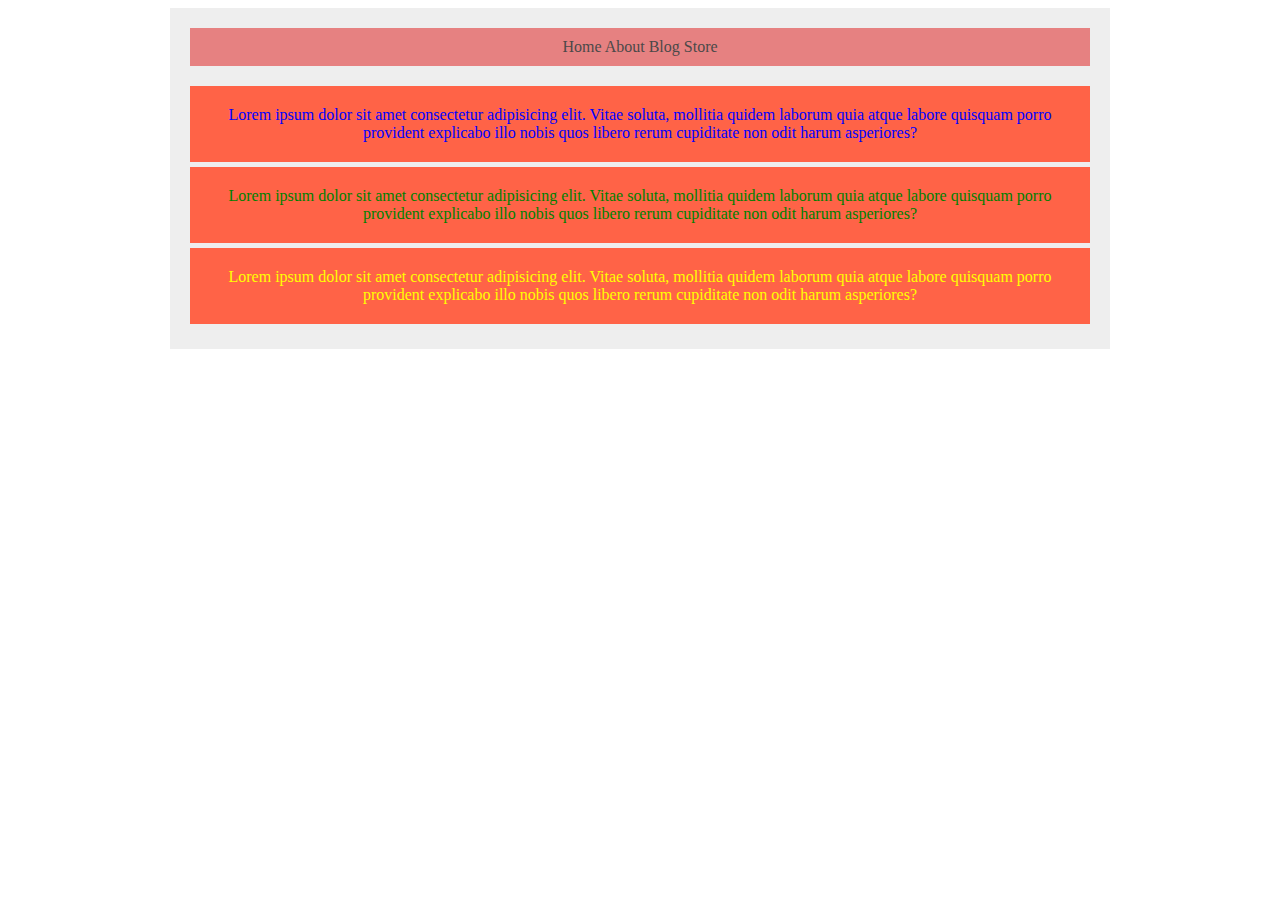
<file: class04/box-model-layout-mike-solution/index.html>
<!DOCTYPE html>
<html>
<head>
	<title>Box Model / Layout Exercise</title>
	<link rel="stylesheet" type="text/css" href="style.css">
</head>
<body>

<div class="blog-wrap">
	<div class="nav-bar">
		<span ><a class="link" href="#">Home</a></span>
		<span ><a class="link" href="#">About</a></span>	
		<span ><a class="link" href="#">Blog</a></span>	
		<span ><a class="link" href="#">Store</a></span>	
	</div>
	
	<div class="lorem lorem-1"> Lorem ipsum dolor sit amet consectetur adipisicing elit. Vitae soluta, mollitia quidem laborum quia atque labore quisquam porro provident explicabo illo nobis quos libero rerum cupiditate non odit harum asperiores?</div>
	<div class="lorem lorem-2"> Lorem ipsum dolor sit amet consectetur adipisicing elit. Vitae soluta, mollitia quidem laborum quia atque labore quisquam porro provident explicabo illo nobis quos libero rerum cupiditate non odit harum asperiores?</div>
	<div class="lorem lorem-3"> Lorem ipsum dolor sit amet consectetur adipisicing elit. Vitae soluta, mollitia quidem laborum quia atque labore quisquam porro provident explicabo illo nobis quos libero rerum cupiditate non odit harum asperiores?</div>
</div>

</body>
</html>
</file>
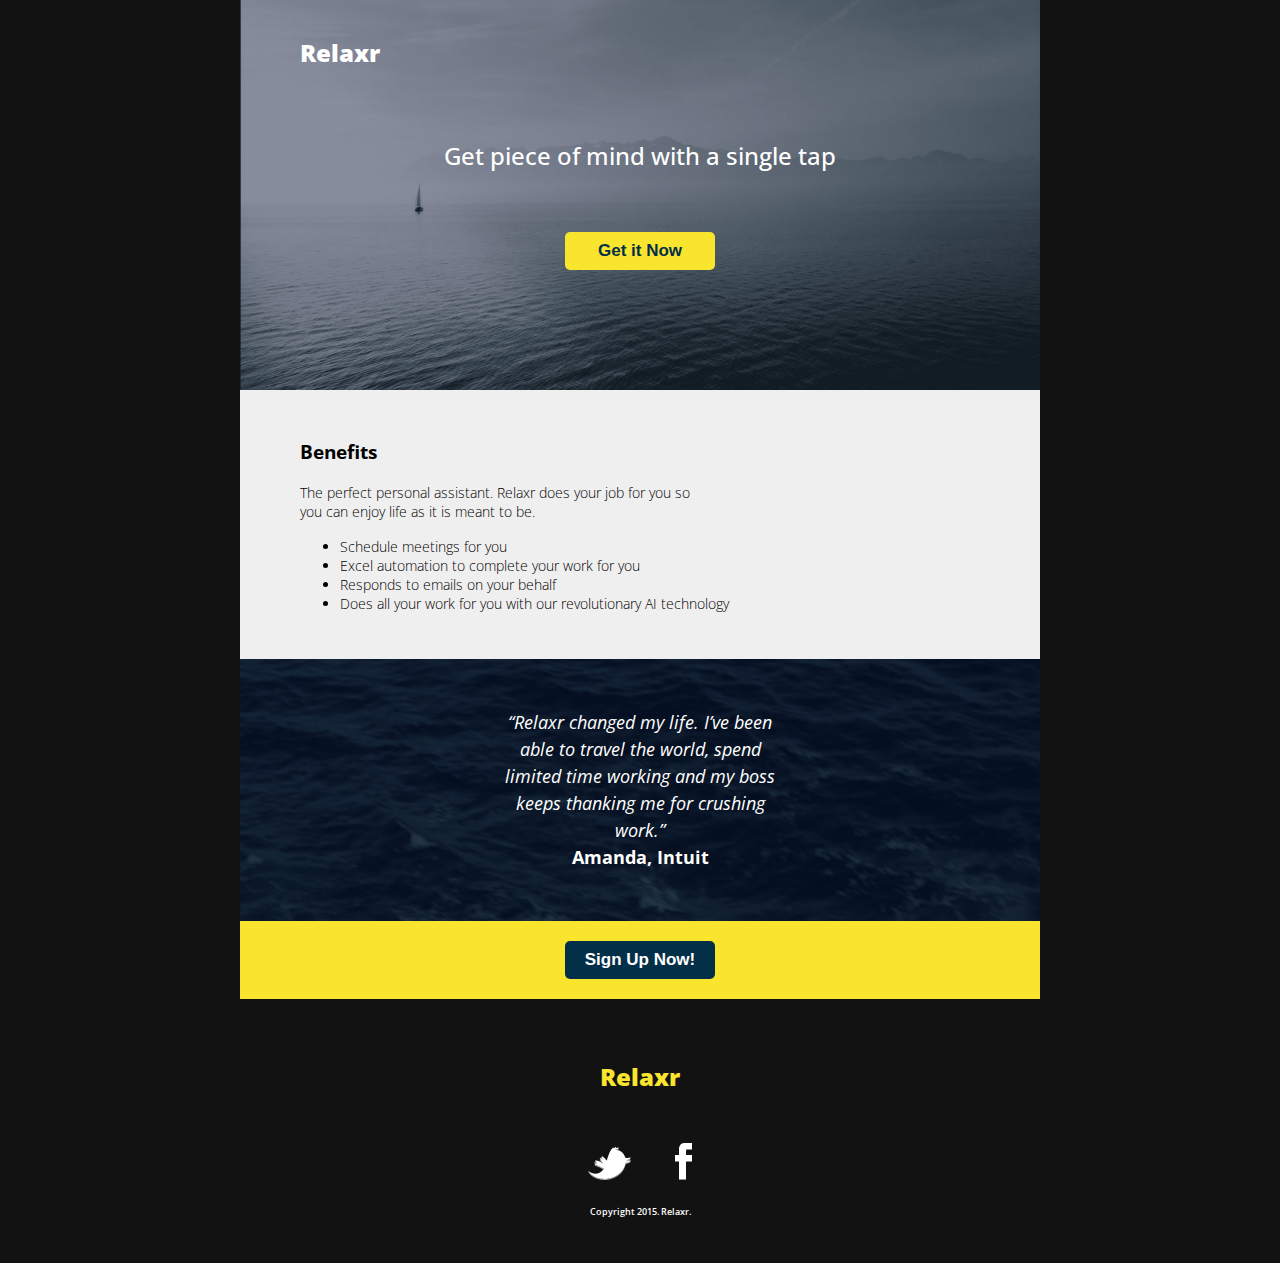
<file: class04/relaxr-mike-solution/index.html>
<!DOCTYPE html>
<html lang="en">
	<head>
    	<meta charset="utf-8">
    	<meta name="description" content="Your description goes here">
    	<meta name="keywords" content="one, two, three">

		<title>Relaxr</title>

		<!-- external CSS link -->
		<link href="http://fonts.googleapis.com/css?family=Open+Sans:300italic,300,500,600,700,800,900" rel="stylesheet">
		<link rel="stylesheet" href="css/normalize.css">
		<link rel="stylesheet" href="css/style.css">

	</head>
	<body>
		<header class="header">
			<h1 class="header__h1">Relaxr</h1>
			<h2 class="header__h2">Get piece of mind with a single tap</h2>
			<button class="button button--yellow">Get it Now</button>
		</header>
		<section class="benefits">
			<h3 class="benefits__h3">Benefits</h3>
			<p class="benefits__p">The perfect personal assistant. Relaxr does your job for you so you can enjoy life as it is meant to be.</p>
			<ul class="benefits__ul">
				<li class="benefits__li">Schedule meetings for you</li>
				<li class="benefits__li">Excel automation to complete your work for you</li>
				<li class="benefits__li">Responds to emails on your behalf</li>
				<li class="benefits__li">Does all your work for you with our revolutionary AI technology</li>
			</ul>
		</section>

		<section class="testimonial">
			<span class="testimonial__quotation">
				 “Relaxr changed my life. I’ve been able to travel the world, spend limited time working and my boss keeps thanking me for
				crushing work.”
			</span>
			<span class="testimonial__author">Amanda, Intuit</span>
		</section>

		<section class="cta">
			<button class="button button--blue" href="#">Sign Up Now!</button>
		</section>

		<footer class="footer">
			<h4 class="footer-h4">Relaxr</h4>
		
			<div>
				<a href="#" class="footer-a">
					<img src="images/twitter.png" class="footer-a__img" alt="Twitter logo">
				</a>
				
				<a href="#" class="footer-a">
					<img src="images/facebook.png" class="footer-a__img" alt="Facebook logo">
				</a>
			</div>

			<span class="footer__copyright">Copyright 2015. Relaxr.</span>
		</footer>


	</body>
</html>
</file>
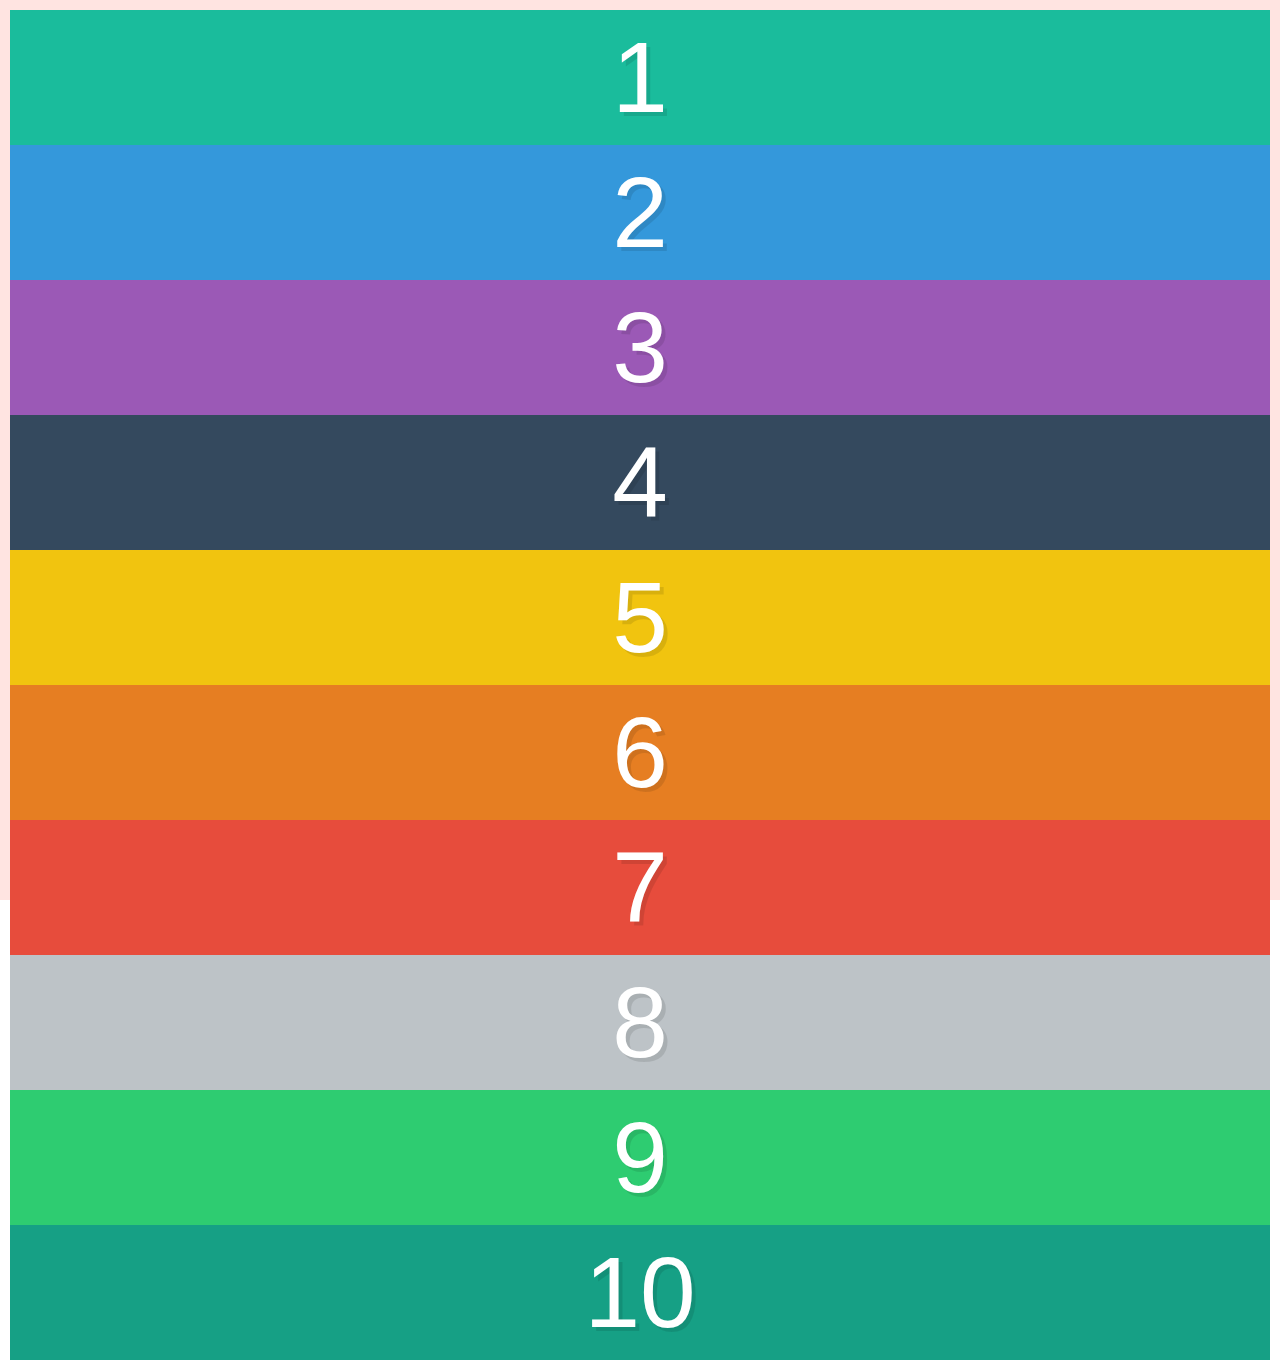
<file: class05/flexbox-practice/index.html>
<!doctype html>
<html lang="en">
<head>
  <meta charset="UTF-8">
  <title>FlexBox Practice</title>
  <link rel="stylesheet" href="style.css">
</head>
<body>

  <div class="container">
    <div class="box box1">1</div>
    <div class="box box2">2</div>
    <div class="box box3">3</div>
    <div class="box box4">4</div>
    <div class="box box5">5</div>
    <div class="box box6">6</div>
    <div class="box box7">7</div>
    <div class="box box8">8</div>
    <div class="box box9">9</div>
    <div class="box box10">10</div>
  </div>

</body>
</html>
</file>
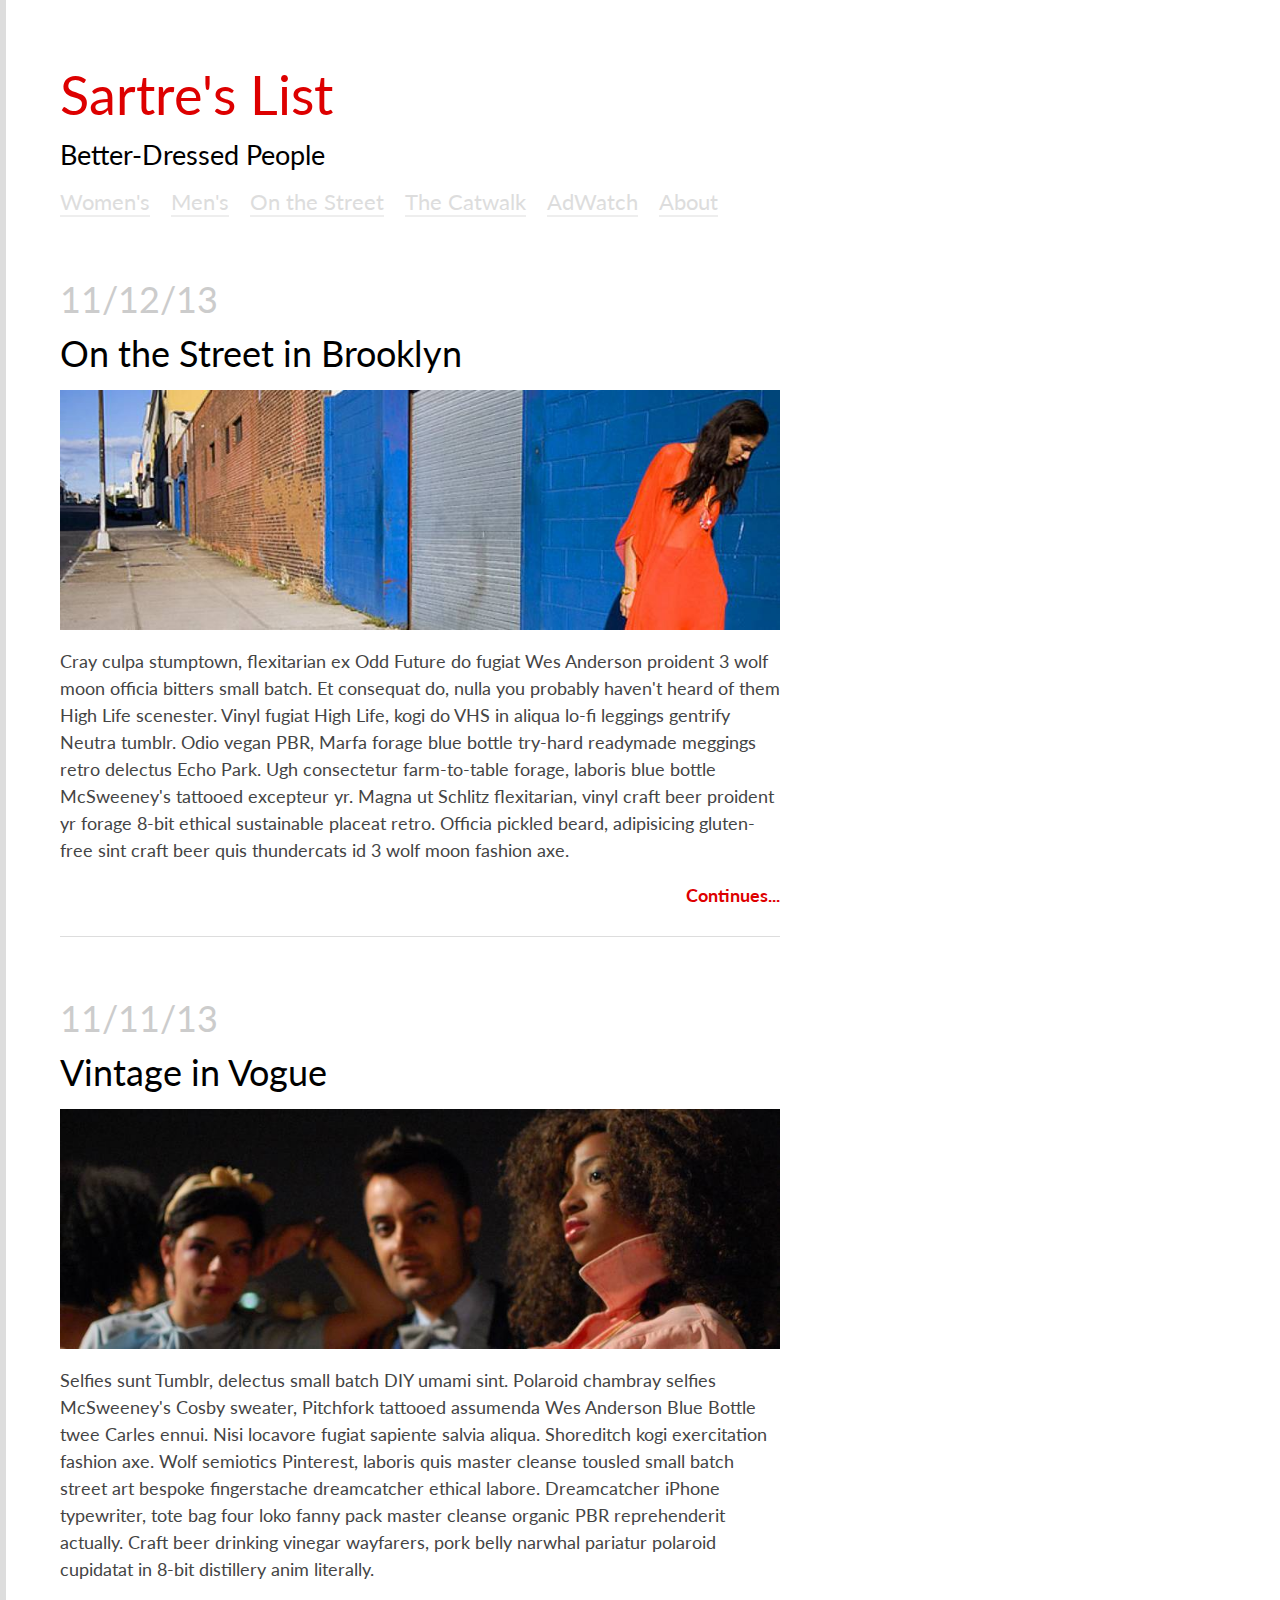
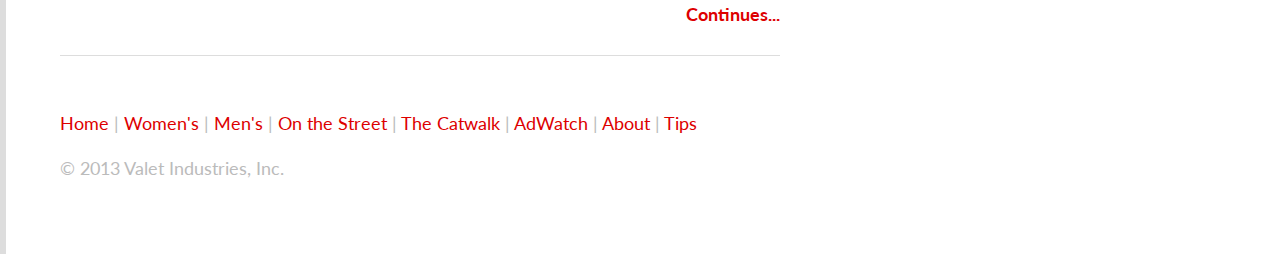
<file: class06/fashion-blog-mike-solution/index.html>
<!DOCTYPE html>
<html>
	<head>
		<title>Sartre's List</title>
		
		<link href='http://fonts.googleapis.com/css?family=Lato:300,700,300italic,700italic' rel='stylesheet' type='text/css'>
		<link rel="stylesheet" type="text/css" href="normalize.css">
		<link rel="stylesheet" type="text/css" href="main.css">
	</head>

	<body>
		<main class="wrapper">
			<header class="header">
				<h1><a href="index.html">Sartre's List</a></h1>

				<h2>Better-Dressed People</h2>
				
				<div class="nav">
					<a href="#" class="header-nav-link">Women's</a>
					<a href="#" class="header-nav-link">Men's</a>
					<a href="#" class="header-nav-link">On the Street</a>
					<a href="#" class="header-nav-link">The Catwalk</a>
					<a href="#" class="header-nav-link">AdWatch</a>
					<a href="#" class="header-nav-link">About</a>
				</div>
			</header>

			<article class="article">
				<h3>11/12/13</h3>
				
				<h2><a href="#">On the Street in Brooklyn</a></h2>
				
				<img src="fashion_photo.jpeg" alt="Girl in orange dress">
				
				<p>Cray culpa stumptown, flexitarian ex Odd Future do fugiat Wes Anderson proident 3 wolf moon officia bitters small batch. Et consequat do, nulla you probably haven't heard of them High Life scenester. Vinyl fugiat High Life, kogi do VHS in aliqua lo-fi leggings gentrify Neutra tumblr. Odio vegan PBR, Marfa forage blue bottle try-hard readymade meggings retro delectus Echo Park. Ugh consectetur farm-to-table forage, laboris blue bottle McSweeney's tattooed excepteur yr. Magna ut Schlitz flexitarian, vinyl craft beer proident yr forage 8-bit ethical sustainable placeat retro. Officia pickled beard, adipisicing gluten-free sint craft beer quis thundercats id 3 wolf moon fashion axe.</p>
				
				<h4><a href="#">Continues...</a></h4>
			</article>

			<article class="article">
				<h3>11/11/13</h3>

				<h2><a href="#">Vintage in Vogue</a></h2>

				<img src="fashion_photo2.jpeg" alt="Fashionable people">

				<p>Selfies sunt Tumblr, delectus small batch DIY umami sint. Polaroid chambray selfies McSweeney's Cosby sweater, Pitchfork tattooed assumenda Wes Anderson Blue Bottle twee Carles ennui. Nisi locavore fugiat sapiente salvia aliqua. Shoreditch kogi exercitation fashion axe. Wolf semiotics Pinterest, laboris quis master cleanse tousled small batch street art bespoke fingerstache dreamcatcher ethical labore. Dreamcatcher iPhone typewriter, tote bag four loko fanny pack master cleanse organic PBR reprehenderit actually. Craft beer drinking vinegar wayfarers, pork belly narwhal pariatur polaroid cupidatat in 8-bit distillery anim literally.</p>

				<h4><a href="#">Continues...</a></h4>
			</article>

			<div class="footer">
				<div class="nav">
					<a href="index.html">Home</a> | <a href="#">Women's</a> | <a href="#">Men's</a> | <a href="#">On the Street</a> | <a href="#">The Catwalk</a> | <a href="#">AdWatch</a> | <a href="#">About</a> | <a href="#">Tips</a>
				</div>
				<p>&copy; 2013 Valet Industries, Inc.</p>
			</div>
		</main>
	</body>
</html>
</file>
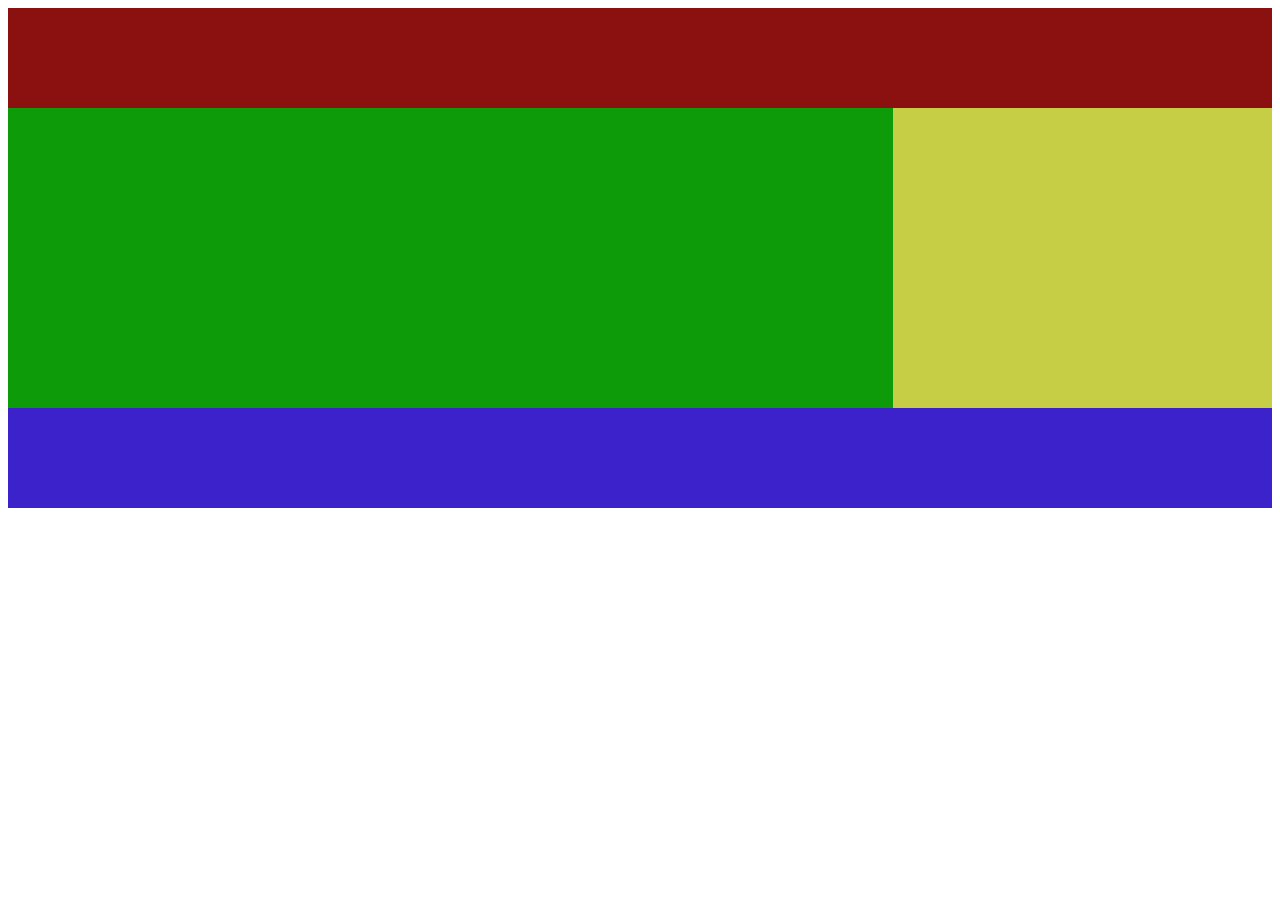
<file: class05/layout-challenge/three-column.html>
<!DOCTYPE html>
<html>
<head>
	<title>Three Column</title>
	<link rel="stylesheet" type="text/css" href="css/three-column.css">
</head>
<body>
	<header></header>
	<main>
		<section></section>
		<aside></aside>
	</main>
	<footer></footer>
</body>
</html>
</file>
<file: class04/box-model-layout-mike-solution/style.css>
.blog-wrap {
	background: #eeeeee;
	width: 900px;
	margin: 0 auto;
	padding: 20px;
	text-align: center;
}

.nav-bar {
	background: #e68181;
	color: white;
	padding: 10px;
	margin-bottom: 20px;
}

.link {
	text-decoration: none;
	color: #4b4949;
}
.link:hover {
	background-color: #6e80ce;
	border-radius: 5px;
}

.lorem {
	background: tomato;
	margin-bottom: 5px;
	padding: 20px 10px;
}

.lorem-1 {
	color: blue;
}

.lorem-2 {
	color: green;
}

.lorem-3 {
	color: yellow;
}
</file>
<file: class04/relaxr-mike-solution/css/style.css>
body {
  font-family: 'Open Sans', sans-serif;
  width: 800px;
  margin: 0 auto;
  background: #121212;
}

/* Shared */
.button {
  border: none;
  border-radius: 5px;
  font-weight: 700;
  padding: 9px 0;
  width: 150px;
  font-size: 17px;
  text-align: center;
  display: block;
  margin: 0 auto;
}

.button--yellow {
  background: #f9e42e;
  color: #033048;
}

/* Header */
.header {
  background: url('../images/header_bg.jpg');
  background-size: cover;
  background-position: center;
  padding: 20px 60px 120px;
  color: #fff;
  text-align: center;
}

.header__h1 {
  font-weight: 800;
  font-size: 24px;
  text-align: left;
  margin-bottom: 70px;
}

.header__h2 {
  font-weight: 500;
  font-size: 24px;
  margin-bottom: 60px;
}

/* Benefit */
.benefits {
  padding: 30px 60px;
  background: #f0efef;
}

.benefits__p, .benefits__li {
  width: 400px;
  font-weight: 100;
  font-size: 14px;
}

/* Testimonial */
.testimonial {
  color: white;
  text-align: center;
  background: url('../images/testimonial_bg.jpg');
  background-size: cover;
  background-position: center;
  padding: 50px;
  line-height: 1.5;
}

.testimonial__quotation {
  display: block;
  width: 300px;
  margin: 0 auto;
  font-style: italic;
  font-weight: 400;
  font-size: 18px;
}

.testimonial__author {
  display: block;
  font-size: 18px;
  font-weight: 700;
}

/* Call to action */
.cta {
  background: #f9e42e;
  padding: 20px;
  text-align: center;
}

.button--blue {
  background: #033048;
  color: #fff;
}

/* Footer */
.footer {
  background: #121212;
  padding: 30px 0 45px;
  text-align: center;
}

.footer-h4 {
  color: #f9e42e;
  font-weight: 900;
  font-size: 24px;
  margin-bottom: 30px;
}

.footer-a{
  text-decoration: none;
}

.footer-a__img {
  margin: 20px;
}

.footer__copyright {
  font-size: 9px;
  color: #fff;
  font-weight: 600;
  display: block;
}
</file>
<file: class06/fashion-blog-mike-solution/main.css>
body {
	margin: 0;
	padding: 0;
	font-family: "Lato", Helvetica, sans-serif;
	font-size: 18px;
	line-height: 1.5;
	background-color: #ffffff;
	color: #444444;
}

.wrapper {
	padding: 54px;
	width: 720px;
	border-left: 6px solid #dddddd;
}

a {
	color: #dd0000;
	text-decoration: none;
}

a:hover {
	color: #aa0000;
}

h1, h2, h3, h4 {
	margin: 0;
	padding: 0;
}

h1 {
	font-size: 54px;
	font-weight: normal;
}

h2 {
	font-size: 36px;
	font-weight: normal;
	color: black;
	margin: 0;
	padding: 0;
}

h2 a {
	color: black;
}

h2 a:hover {
	color: #DD0000;
}

h3 {
	font-size: 36px;
	font-weight: normal;
	color: #CCCCCC;
	margin: 0;
	padding: 0;
}

h4 {
	text-align: right;
}

img {
	display: block;
	margin: 10px 0;
	width: 100%;
}

/* Header */
.header h2 {
	font-size: 27px;
	margin-bottom: 9px;
}


/* .header .nav a */
.header-nav-link {
	font-size: 22px;
	margin-right: 16px;
	color: #dddddd;
	border-bottom: 2px solid #eeeeee;
}


/* .header .nav a:hover */
.header-nav-link:hover {
	color: black;
	border-bottom: 2px solid #bbbbbb;
}

/* Article */
.article {
	border-bottom: 1px solid #dddddd;
	margin: 54px 0;
	padding-bottom: 27px;
}

/* Footer */
.footer {
	color: #bbbbbb;
}

/*
Instructions: 

Complete the fashion blog from the attached screenshot. Take a look at the copy.txt for what to plug into the HTML.

Some values you will also need:

Content:
		720px wide
		54px of padding
		solid, left, 6px, border, #dddddd

High-level text properties:
		#444444
		"Lato" font
		1.5 line-height

"Better Dressed People":
		black

Links:
		#DD0000

Links hover:
		#aa0000

Navigation links:
		#dddddd

Navigation links hover:
		black

Date: 
		#cccccc

Article Title
		black

Copyright
		#bbbbbb

If we were working with a real design document, you would be able to get the precise pixel values for line height, font size, margin, padding, etc. Just approximate as best you can.
*/
</file>
<file: class05/layout-challenge/css/three-column.css>
header, footer {
  height: 100px;
}

main,section, aside {
  height: 300px;

}

main {
  display: flex;
}

header { 
  background: #8b1111;
}

section {
  background: #0d9b09;
  width: 70%;
}

aside {
  background: #c5ce45;
  width: 30%;
}

footer {
  background: #3c22ca
}
</file>
<file: class05/flexbox-practice/style.css>
/* CSS Normalize */
article,aside,details,figcaption,figure,footer,header,hgroup,nav,section,summary{display:block;}audio,canvas,video{display:inline-block;}audio:not([controls]){display:none;height:0;}[hidden]{display:none;}html{font-family:sans-serif;-webkit-text-size-adjust:100%;-ms-text-size-adjust:100%;}a:focus{outline:thin dotted;}a:active,a:hover{outline:0;}h1{font-size:2em;}abbr[title]{border-bottom:1px dotted;}b,strong{font-weight:700;}dfn{font-style:italic;}mark{background:#ff0;color:#000;}code,kbd,pre,samp{font-family:monospace, serif;font-size:1em;}pre{white-space:pre-wrap;word-wrap:break-word;}q{quotes:\201C \201D \2018 \2019;}small{font-size:80%;}sub,sup{font-size:75%;line-height:0;position:relative;vertical-align:baseline;}sup{top:-.5em;}sub{bottom:-.25em;}img{border:0;}svg:not(:root){overflow:hidden;}fieldset{border:1px solid silver;margin:0 2px;padding:.35em .625em .75em;}button,input,select,textarea{font-family:inherit;font-size:100%;margin:0;}button,input{line-height:normal;}button,html input[type=button],/* 1 */
input[type=reset],input[type=submit]{-webkit-appearance:button;cursor:pointer;}button[disabled],input[disabled]{cursor:default;}input[type=checkbox],input[type=radio]{box-sizing:border-box;padding:0;}input[type=search]{-webkit-appearance:textfield;-moz-box-sizing:content-box;-webkit-box-sizing:content-box;box-sizing:content-box;}input[type=search]::-webkit-search-cancel-button,input[type=search]::-webkit-search-decoration{-webkit-appearance:none;}textarea{overflow:auto;vertical-align:top;}table{border-collapse:collapse;border-spacing:0;}body,figure{margin:0;}legend,button::-moz-focus-inner,input::-moz-focus-inner{border:0;padding:0;}

/* Box-sizing border-box */
* { -moz-box-sizing: border-box; -webkit-box-sizing: border-box; box-sizing: border-box; }


/* Some default styles to make each box visible */
.box {
  color:white;
  font-size: 100px;
  text-align: center;
  text-shadow:4px 4px 0 rgba(0,0,0,0.1);
  padding:10px;
}

/* Colours for each box */
.box1 { background:#1abc9c;}
.box2 { background:#3498db;}
.box3 { background:#9b59b6;}
.box4 { background:#34495e;}
.box5 { background:#f1c40f;}
.box6 { background:#e67e22;}
.box7 { background:#e74c3c;}
.box8 { background:#bdc3c7;}
.box9 { background:#2ecc71;}
.box10 { background:#16a085;}


/* We start writing out flexbox here. The above is just page setup */
.container {
  border:10px solid mistyrose;
  height:100vh;
  align-items:flex-start;
}

.box {

}
</file>
